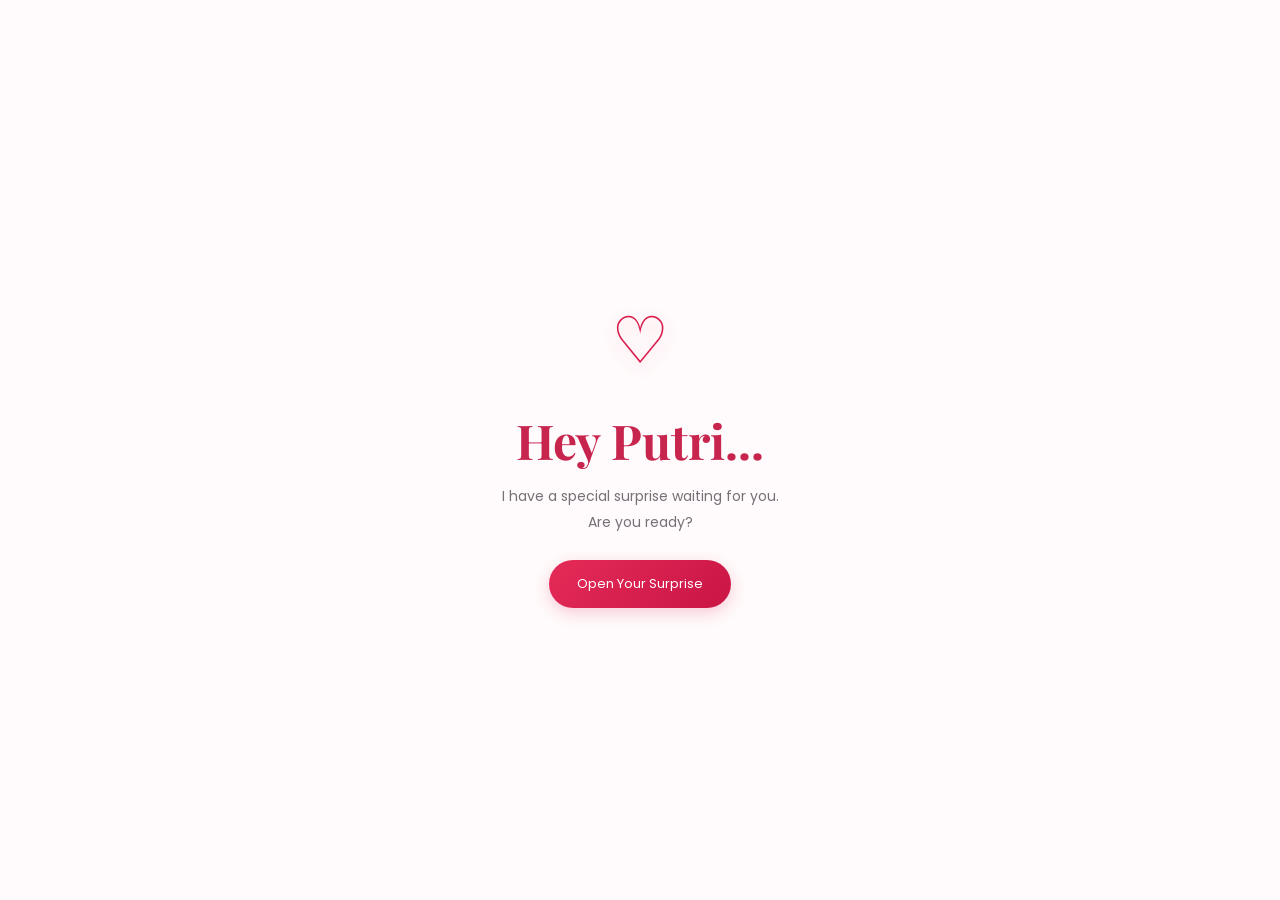
<file: index.html>
<!DOCTYPE html>
<html lang="en">
<head>
    <meta charset="UTF-8">
    <meta name="viewport" content="width=device-width, initial-scale=1.0">
    <title>Hey Beautiful 💗</title>
    <link rel="stylesheet" href="css.css">
</head>
<body>

    <main class="container">
        <div class="heart">♡</div>

        <h1>Hey Putri...</h1>

        <p>
            I have a special surprise waiting for you.<br>
            Are you ready?
        </p>

        
        <a href="halaman_katakata.html" class="button">
             Open Your Surprise
      </a>

    </main>

</body>
</html>
</file>
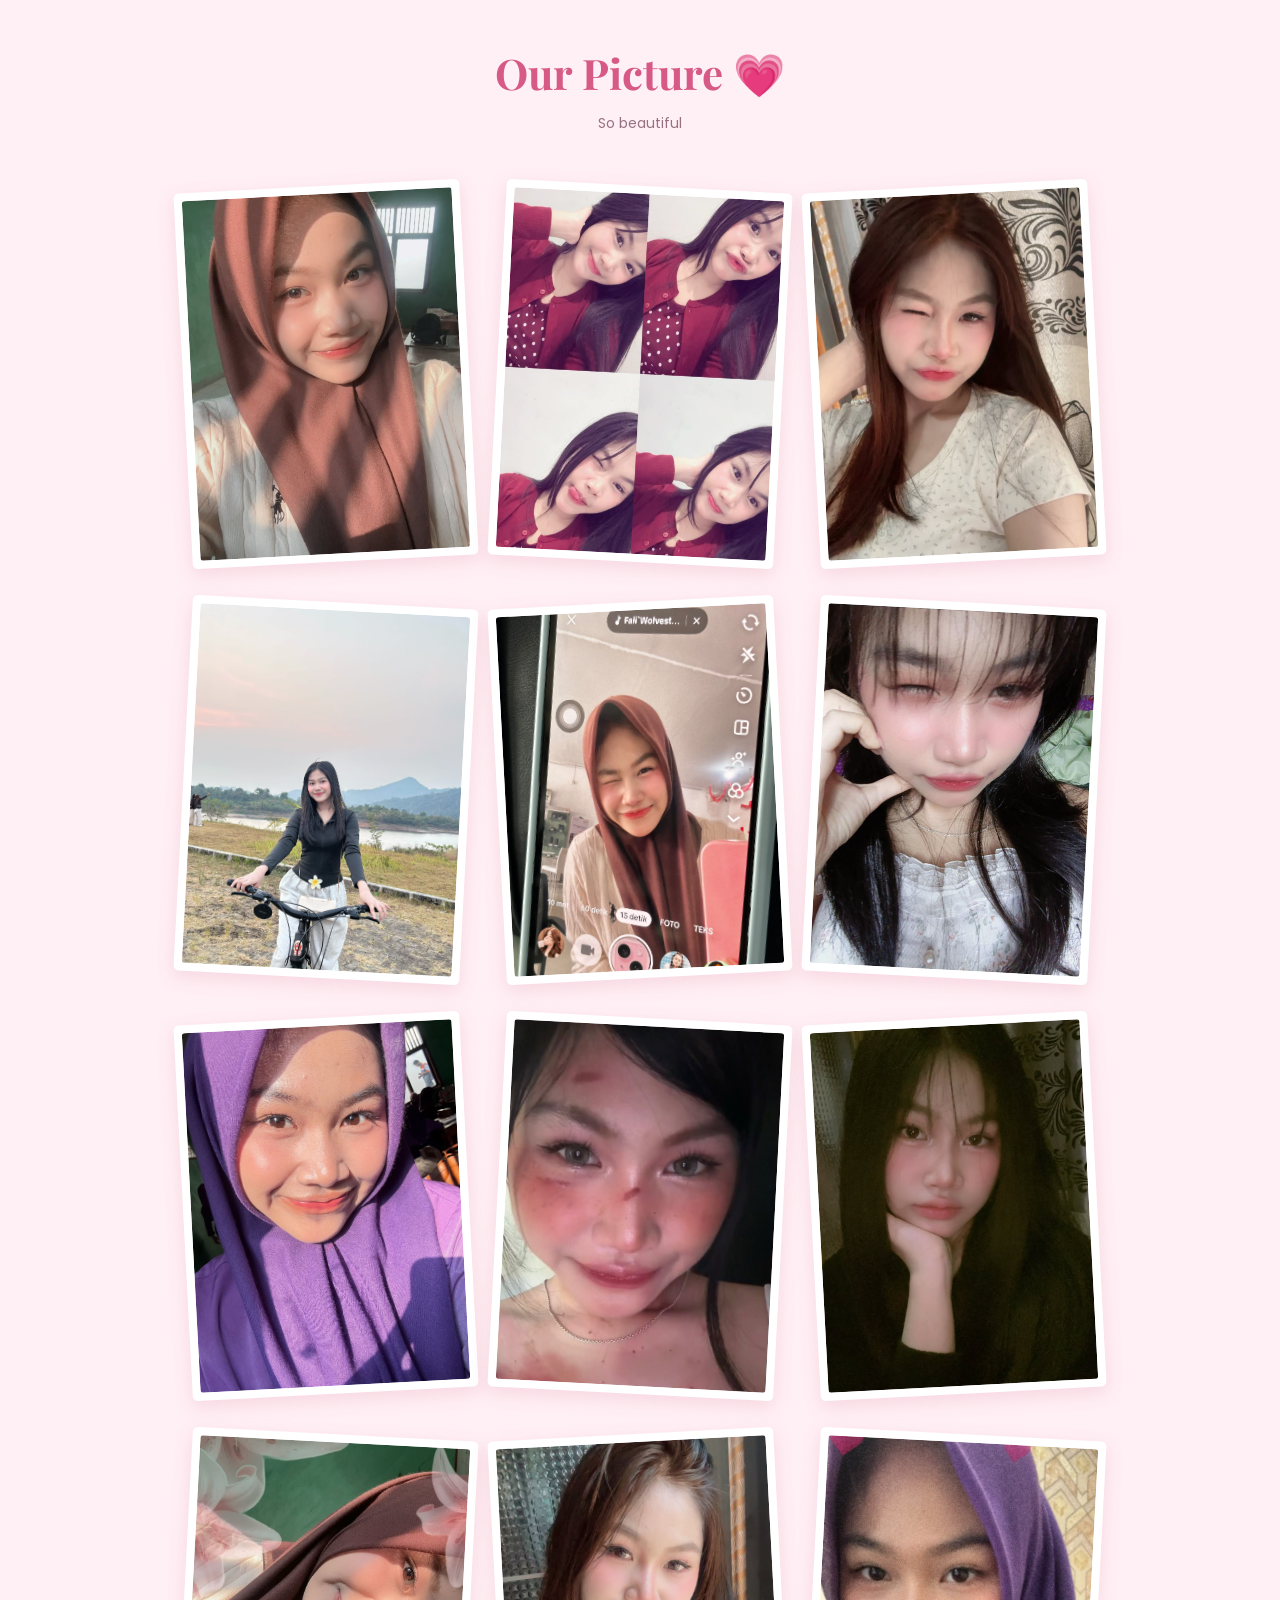
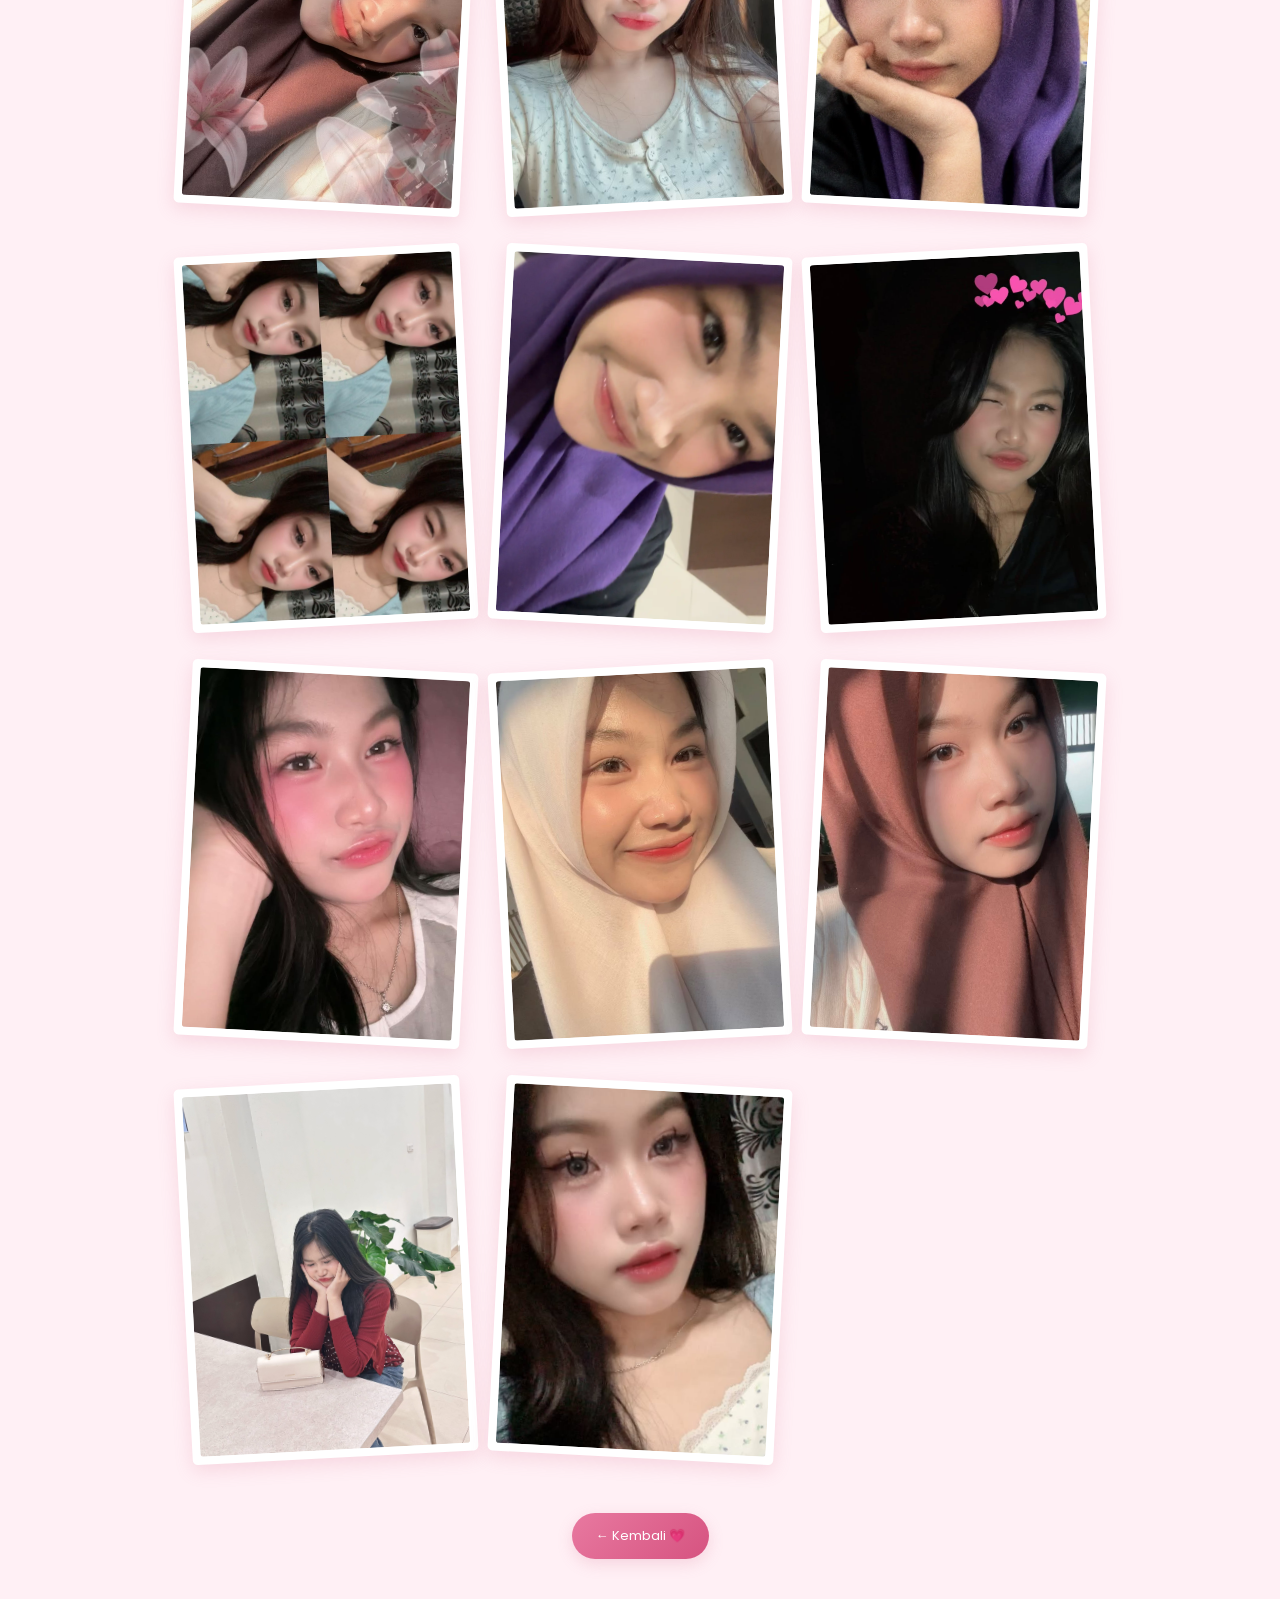
<file: gallery.html>
<!DOCTYPE html>
<html lang="id">
<head>
    <meta charset="UTF-8">
    <meta name="viewport" content="width=device-width, initial-scale=1.0">
    <title>Our picture 💗</title>
    <link rel="stylesheet" href="css.css">
</head>

<body class="gallery-page">

    <header class="header">
        <h1>Our Picture 💗</h1>
        <p>So beautiful</p>
    </header>

    <main class="gallery">

        <div class="photo"><img src="./images/foto_1.jpg" alt="Foto 1"></div>
        <div class="photo"><img src="./images/foto_2.jpg" alt="Foto 2"></div>
        <div class="photo"><img src="./images/foto_3.jpg" alt="Foto 3"></div>
        <div class="photo"><img src="./images/foto_4.jpg" alt="Foto 4"></div>
        <div class="photo"><img src="./images/foto_5.jpg" alt="Foto 5"></div>
        <div class="photo"><img src="./images/foto_6.jpg" alt="Foto 6"></div>
        <div class="photo"><img src="./images/foto_7.jpg" alt="Foto 7"></div>
        <div class="photo"><img src="./images/foto_8.jpg" alt="Foto 8"></div>
        <div class="photo"><img src="./images/foto_9.jpg" alt="Foto 9"></div>
        <div class="photo"><img src="./images/foto_10.jpg" alt="Foto 10"></div>
        <div class="photo"><img src="./images/foto_11.jpg" alt="Foto 11"></div>
        <div class="photo"><img src="./images/foto_12.jpg" alt="Foto 12"></div>
        <div class="photo"><img src="./images/foto_13.jpg" alt="Foto 13"></div>
        <div class="photo"><img src="./images/foto_14.jpg" alt="Foto 14"></div>
        <div class="photo"><img src="./images/foto_15.jpg" alt="Foto 15"></div>
        <div class="photo"><img src="./images/foto_16.jpg" alt="Foto 16"></div>
        <div class="photo"><img src="./images/foto_17.jpg" alt="Foto 17"></div>
        <div class="photo"><img src="./images/foto_18.jpg" alt="Foto 18"></div>
        <div class="photo"><img src="./images/foto_19.jpg" alt="Foto 19"></div>
        <div class="photo"><img src="./images/foto_20.jpg" alt="Foto 20"></div>

    </main>

    <div class="back-container">
        <a href="halaman_katakata.html" class="back-button">
            ← Kembali 💗
        </a>
    </div>

    <script src="animation.js"></script>

</body>
</html>
</file>
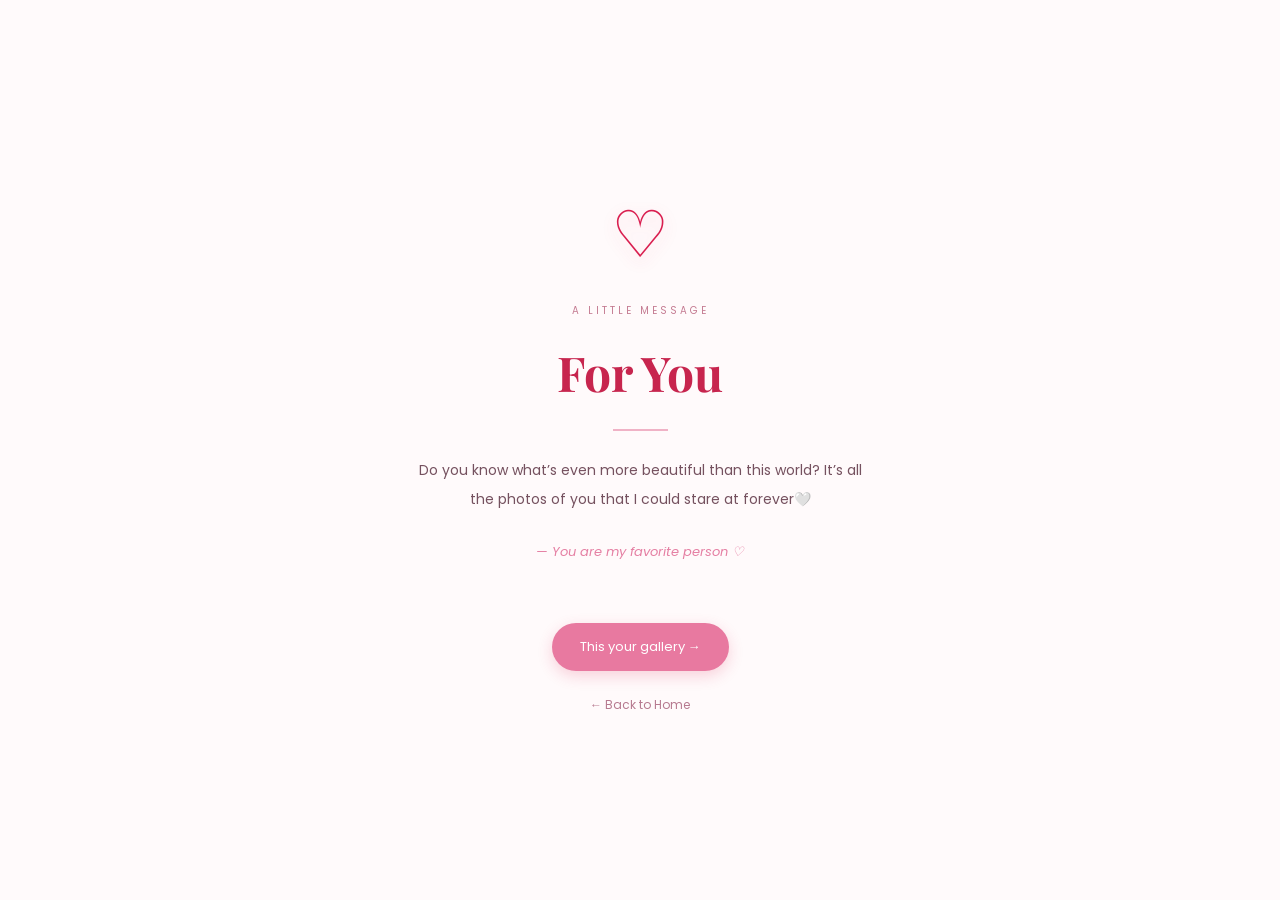
<file: halaman_katakata.html>
<!DOCTYPE html>
<html lang="en">
<head>
    <meta charset="UTF-8">
    <meta name="viewport" content="width=device-width, initial-scale=1.0">

    <title>A Little Message 💗</title>

    <link rel="stylesheet" href="css.css">
</head>
<body>

    <main class="container">

        <div class="heart">♡</div>

        <p class="subtitle">A LITTLE MESSAGE</p>

        <h1>For You</h1>

        <div class="divider"></div>

        <p class="message">
            Do you know what’s even more beautiful than this world? 
            It’s all the photos of you that I could stare at forever🤍
        </p>

        <p class="signature">
            — You are my favorite person ♡
        </p>

        <!-- TOMBOL GALERI -->
        <button
            class="next-button"
            id="nextButton"
            onclick="startCountdown()">
            This your gallery →
        </button>

        <!-- ANGKA HITUNG MUNDUR -->
        <p id="countdown" aria-live="polite"></p>

        <a href="index.html" class="back">
            ← Back to Home
        </a>

    </main>

    <!-- JAVASCRIPT HITUNG MUNDUR -->
    <script>
        function startCountdown() {
            const button = document.getElementById("nextButton");
            const countdown = document.getElementById("countdown");

            let seconds = 5;

            button.disabled = true;
            button.textContent = "Waitt.....";
            countdown.textContent = seconds;

            const timer = setInterval(function () {
                seconds--;

                if (seconds > 0) {
                    countdown.textContent = seconds;
                } else {
                    clearInterval(timer);
                    countdown.textContent = "Here we go! 💗";
                    window.location.href = "gallery.html";
                }
            }, 1000);
        }
    </script>

</body>
</html>
</file>
<file: css.css>
@import url('https://fonts.googleapis.com/css2?family=Playfair+Display:wght@500;600;700&family=Poppins:wght@400;500;600&display=swap');

/* RESET */
* {
    margin: 0;
    padding: 0;
    box-sizing: border-box;
}

/* HALAMAN 1 DAN 2 */
body {
    min-height: 100vh;
    display: flex;
    justify-content: center;
    align-items: center;
    background: #fffafb;
    font-family: 'Poppins', sans-serif;
}

.container {
    width: 100%;
    max-width: 500px;
    padding: 35px 25px;
    text-align: center;
    animation: fadeIn 1.2s ease;
}

.heart {
    font-size: 65px;
    color: #d91e4f;
    margin-bottom: 18px;
    animation: heartbeat 1.8s infinite;
    text-shadow: 0 5px 15px #e83b6540;
}

h1 {
    font-family: 'Playfair Display', serif;
    font-size: clamp(30px, 6vw, 48px);
    color: #c7254e;
    margin-bottom: 12px;
}

p {
    color: #777078;
    font-size: 14px;
    line-height: 1.8;
    margin-bottom: 25px;
}

.button {
    display: inline-block;
    padding: 14px 28px;
    background: linear-gradient(135deg, #e52b58, #c91545);
    color: white;
    text-decoration: none;
    font-size: 13px;
    border-radius: 30px;
    box-shadow: 0 5px 15px #d91e4f35;
    transition: 0.3s ease;
}

.button:hover {
    background: #b91641;
    transform: translateY(-3px);
    box-shadow: 0 8px 22px #d91e4f55;
}

/* HALAMAN 2 */
.subtitle {
    color: #c47a91;
    font-size: 10px;
    letter-spacing: 3px;
    margin-bottom: 20px;
}

.divider {
    width: 55px;
    height: 2px;
    background: #f0b2c6;
    margin: 25px auto;
}

.message {
    color: #75515f;
    font-size: 14px;
    line-height: 2.1;
}

.signature {
    color: #e57fa3;
    font-size: 13px;
    font-style: italic;
    margin: 22px 0 35px;
}

.back {
    display: block;
    margin-top: 25px;
    color: #b77a90;
    font-size: 12px;
    text-decoration: none;
}

.back:hover {
    color: #d91e4f;
}

/* TOMBOL HITUNG MUNDUR */
.next-button {
    display: inline-block;
    margin-top: 25px;
    padding: 14px 28px;
    background: #e879a0;
    color: white;
    border: none;
    text-decoration: none;
    border-radius: 30px;
    font-family: 'Poppins', sans-serif;
    font-size: 13px;
    cursor: pointer;
    box-shadow: 0 5px 15px #d91e4f30;
    transition: 0.3s ease;
}

.next-button:hover {
    background: #d65380;
    transform: translateY(-3px);
}

.next-button:disabled {
    opacity: 0.7;
    cursor: not-allowed;
    transform: none;
}

#countdown {
    margin-top: 18px;
    color: #d91e4f;
    font-size: 18px;
    font-weight: 500;
}

/* HALAMAN 3: GALERI */
.gallery-page {
    display: block;
    min-height: 100vh;
    margin: 0;
    padding: 0;
    background: #fff0f5;
    color: #704455;
    font-family: 'Poppins', sans-serif;
}

.gallery-page .header {
    text-align: center;
    padding: 45px 15px 30px;
}

.gallery-page .header h1 {
    font-family: 'Playfair Display', serif;
    font-size: clamp(28px, 6vw, 42px);
    margin-bottom: 10px;
    color: #d65a85;
}

.gallery-page .header p {
    font-size: 14px;
    color: #987181;
    margin-bottom: 0;
}

/* GRID FOTO */
.gallery-page .gallery {
    display: grid;
    grid-template-columns: repeat(2, minmax(0, 1fr));
    gap: 30px 18px;
    width: 100%;
    max-width: 950px;
    margin: 0 auto;
    padding: 20px 18px 40px;
}

.gallery-page .photo {
    min-width: 0;
    background: #ffffff;
    padding: 8px;
    border-radius: 5px;
    box-shadow: 0 6px 18px #d66b8c30;

    /* Foto tetap terlihat walaupun JavaScript gagal */
    opacity: 1;
    transform: translateY(0);

    transition:
        opacity 0.7s ease,
        transform 0.7s ease,
        box-shadow 0.3s ease;

    position: relative;
}

.gallery-page .photo:nth-child(odd) {
    rotate: -3deg;
}

.gallery-page .photo:nth-child(even) {
    rotate: 3deg;
}

/* KELAS ANIMASI */
.gallery-page .photo.show {
    opacity: 1;
    transform: translateY(0);
}

.gallery-page .photo img {
    width: 100%;
    aspect-ratio: 3 / 4;
    object-fit: cover;
    display: block;
    border-radius: 3px;
}

.gallery-page .photo:hover {
    scale: 1.03;
    box-shadow: 0 10px 25px #d66b8c50;
    z-index: 2;
}

/* TOMBOL KEMBALI */
.gallery-page .back-container {
    display: flex;
    justify-content: center;
    align-items: center;
    width: 100%;
    padding: 15px 15px 40px;
}

.gallery-page .back-button {
    display: inline-block;
    padding: 13px 24px;
    background: linear-gradient(135deg, #e879a0, #d65380);
    color: white;
    text-decoration: none;
    font-family: 'Poppins', sans-serif;
    font-size: 13px;
    text-align: center;
    border-radius: 30px;
    box-shadow: 0 5px 15px #d66b8c35;
    transition: 0.3s ease;
}

.gallery-page .back-button:hover {
    background: linear-gradient(135deg, #d65380, #c7254e);
    transform: translateY(-3px);
    box-shadow: 0 8px 20px #d66b8c50;
}

/* ANIMASI */
@keyframes heartbeat {
    0%, 100% {
        transform: scale(1);
    }

    50% {
        transform: scale(1.12);
    }
}

@keyframes fadeIn {
    from {
        opacity: 0;
        transform: translateY(15px);
    }

    to {
        opacity: 1;
        transform: translateY(0);
    }
}

/* RESPONSIVE TABLET DAN DESKTOP */
@media (min-width: 768px) {
    .gallery-page .gallery {
        grid-template-columns: repeat(3, minmax(0, 1fr));
        gap: 40px 28px;
    }
}

/* RESPONSIVE HP */
@media (max-width: 480px) {
    .heart {
        font-size: 58px;
    }

    .next-button {
        padding: 12px 24px;
        font-size: 12px;
    }

    .gallery-page .header {
        padding-top: 30px;
    }

    .gallery-page .header p {
        font-size: 12px;
    }

    .gallery-page .back-button {
        padding: 12px 22px;
        font-size: 12px;
    }
}

@media (max-width: 400px) {
    .gallery-page .gallery {
        gap: 22px 12px;
        padding: 15px 12px 30px;
    }

    .gallery-page .photo {
        padding: 6px;
    }
}
</file>
